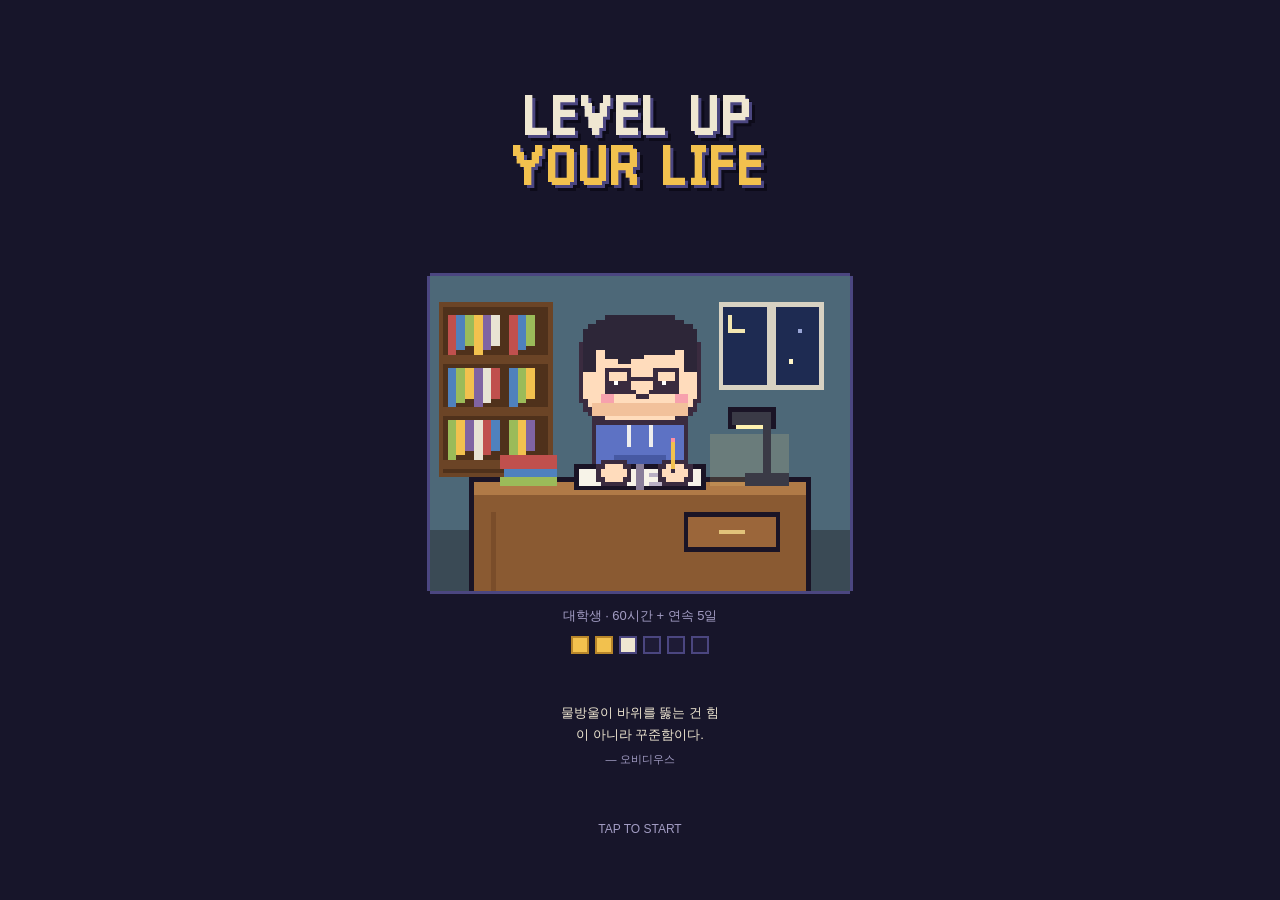
<file: index.html>
<!doctype html>
<meta charset="utf-8">
<title>Level up your life</title>
<meta http-equiv="refresh" content="0; url=docs/">
<script>location.replace('docs/' + location.search + location.hash);</script>
<a href="docs/">Level up your life 열기</a>
</file>
